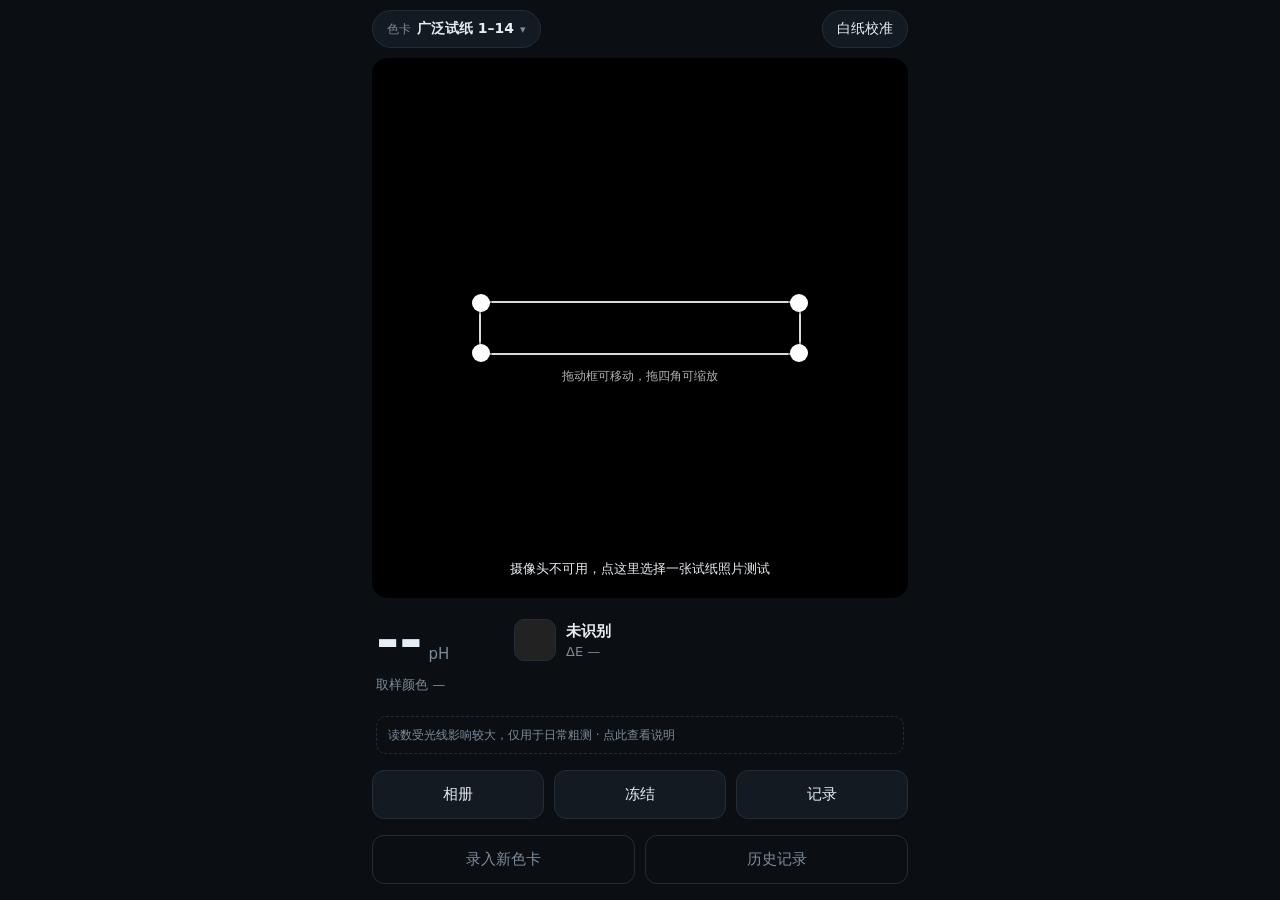
<file: docs/index.html>
<!DOCTYPE html>
<html lang="zh-CN">
<head>
<meta charset="utf-8">
<meta name="viewport" content="width=device-width, initial-scale=1, maximum-scale=1, user-scalable=no, viewport-fit=cover">
<meta name="theme-color" content="#0b0f14">
<title>pH 试纸读数</title>
<link rel="stylesheet" href="style.css">
</head>
<body>
<div class="app">

  <header class="topbar">
    <button id="btnChart" class="chip">
      <span class="chip-key">色卡</span>
      <span id="chartName" class="chip-val">广泛试纸 1–14</span>
      <span class="caret">▾</span>
    </button>
    <button id="btnCal" class="chip">白纸校准</button>
  </header>

  <main class="stage-wrap">
    <video id="video" class="media" playsinline autoplay muted></video>
    <img id="photo" class="media hidden" alt="">
    <div class="reticle">
      <div class="reticle-box" id="reticleBox">
        <span class="handle" data-handle="tl"></span>
        <span class="handle" data-handle="tr"></span>
        <span class="handle" data-handle="bl"></span>
        <span class="handle" data-handle="br"></span>
        <div class="reticle-tip">拖动框可移动，拖四角可缩放</div>
      </div>
    </div>

    <div id="pickBar" class="pick-bar hidden">
      <span class="pick-bar-text">对准要替换的色块，再点「确定」</span>
      <button id="pickCancel" class="btn mini ghost">取消</button>
      <button id="pickConfirm" class="btn mini">确定</button>
    </div>
    <div id="status" class="status">正在启动摄像头…</div>
    <input id="filePick" type="file" accept="image/*" class="hidden">
  </main>

  <section class="readout">
    <div class="readout-row">
      <div class="ph"><span id="phNum">--</span><em>pH</em></div>
      <div class="match">
        <div id="matchSwatch" class="swatch"></div>
        <div class="match-text">
          <div id="matchLabel">未识别</div>
          <div id="deltaE" class="muted">ΔE —</div>
        </div>
      </div>
    </div>
    <div id="measured" class="measured muted">取样颜色 —</div>
    <div id="candidates" class="candidates"></div>
    <button id="btnNotice" class="notice">
      读数受光线影响较大，仅用于日常粗测 · 点此查看说明
    </button>
  </section>

  <footer class="actions">
    <button id="btnGallery" class="btn">相册</button>
    <button id="btnFreeze" class="btn">冻结</button>
    <button id="btnSave" class="btn">记录</button>
  </footer>
  <footer class="actions sub">
    <button id="btnAddChart" class="btn ghost">录入新色卡</button>
    <button id="btnHistory" class="btn ghost">历史记录</button>
  </footer>
</div>

<!-- 色卡管理弹层 -->
<div id="sheet" class="sheet hidden">
  <div class="sheet-panel">
    <div class="sheet-title">色卡管理</div>

    <div class="field">
      <label for="chartSelect">当前色卡</label>
      <select id="chartSelect" class="select"></select>
    </div>

    <div class="m-hint">直接改下面的 pH 值会自动保存；点 × 删除这个色块</div>
    <div id="entryManage" class="entry-manage"></div>

    <div class="sheet-actions wrap">
      <button id="btnNewChart" class="btn mini">新建色卡</button>
      <button id="btnAddSwatch" class="btn mini">添加色块</button>
      <button id="btnExport" class="btn mini ghost">导出 JSON</button>
      <button id="btnImport" class="btn mini ghost">导入 JSON</button>
      <button id="btnDelChart" class="btn mini danger">删除色卡</button>
    </div>
    <div class="sheet-actions">
      <button id="sheetClose" class="btn">关闭</button>
    </div>
    <input id="importFile" type="file" accept="application/json,.json" class="hidden">
  </div>
</div>

<!-- 色卡录入弹层 -->
<div id="editor" class="sheet hidden">
  <div class="sheet-panel">
    <div class="sheet-title" id="editorTitle">新建色卡</div>
    <div class="field" id="nameField">
      <label for="newChartName">色卡名称</label>
      <input id="newChartName" type="text" placeholder="例如：精密试纸 5.4–7.0">
    </div>
    <div class="hint">点一下画面里比色卡的色块，再填它对应的 pH</div>
    <div class="editor-tools">
      <button id="editorGallery" class="btn mini">从相册选图</button>
      <button id="editorCamera" class="btn mini ghost hidden">用摄像头</button>
    </div>
    <div class="editor-canvas-wrap">
      <canvas id="editorCanvas"></canvas>
    </div>
    <div id="pickForm" class="pick-form hidden">
      <span id="pickSwatch" class="swatch small"></span>
      <span id="pickHex" class="muted"></span>
      <input id="pickPh" type="text" inputmode="decimal" placeholder="pH">
      <button id="pickOk" class="btn mini">确定</button>
    </div>
    <div id="entryList" class="entry-list"></div>
    <input id="editorFilePick" type="file" accept="image/*" class="hidden">
    <div class="sheet-actions">
      <button id="editorCancel" class="btn ghost">取消</button>
      <button id="editorSave" class="btn">保存色卡</button>
    </div>
  </div>
</div>

<!-- 使用说明弹层 -->
<div id="notice" class="sheet hidden">
  <div class="sheet-panel">
    <div class="sheet-title">使用说明</div>
    <div class="notice-body">
      <p>手机拍照受光线影响很大，同一张试纸在不同光下颜色能差一档。做到 ±0.5 个 pH 单位是现实的，想更准必须固定光源（固定台灯 + 固定距离）。</p>
      <p>这工具适合日常粗测（水质、土壤等），不能替代实验室仪器，不要用于医疗判断。</p>
    </div>
    <div class="sheet-actions">
      <button id="noticeClose" class="btn">知道了</button>
    </div>
  </div>
</div>

<!-- 历史记录弹层 -->
<div id="history" class="sheet hidden">
  <div class="sheet-panel">
    <div class="sheet-title">历史记录</div>
    <div id="historyList" class="history-list"></div>
    <div class="sheet-actions">
      <button id="historyExport" class="btn ghost">复制 CSV</button>
      <button id="historyClear" class="btn ghost">清空</button>
      <button id="historyClose" class="btn">关闭</button>
    </div>
  </div>
</div>

<script src="app.js"></script>
</body>
</html>
</file>
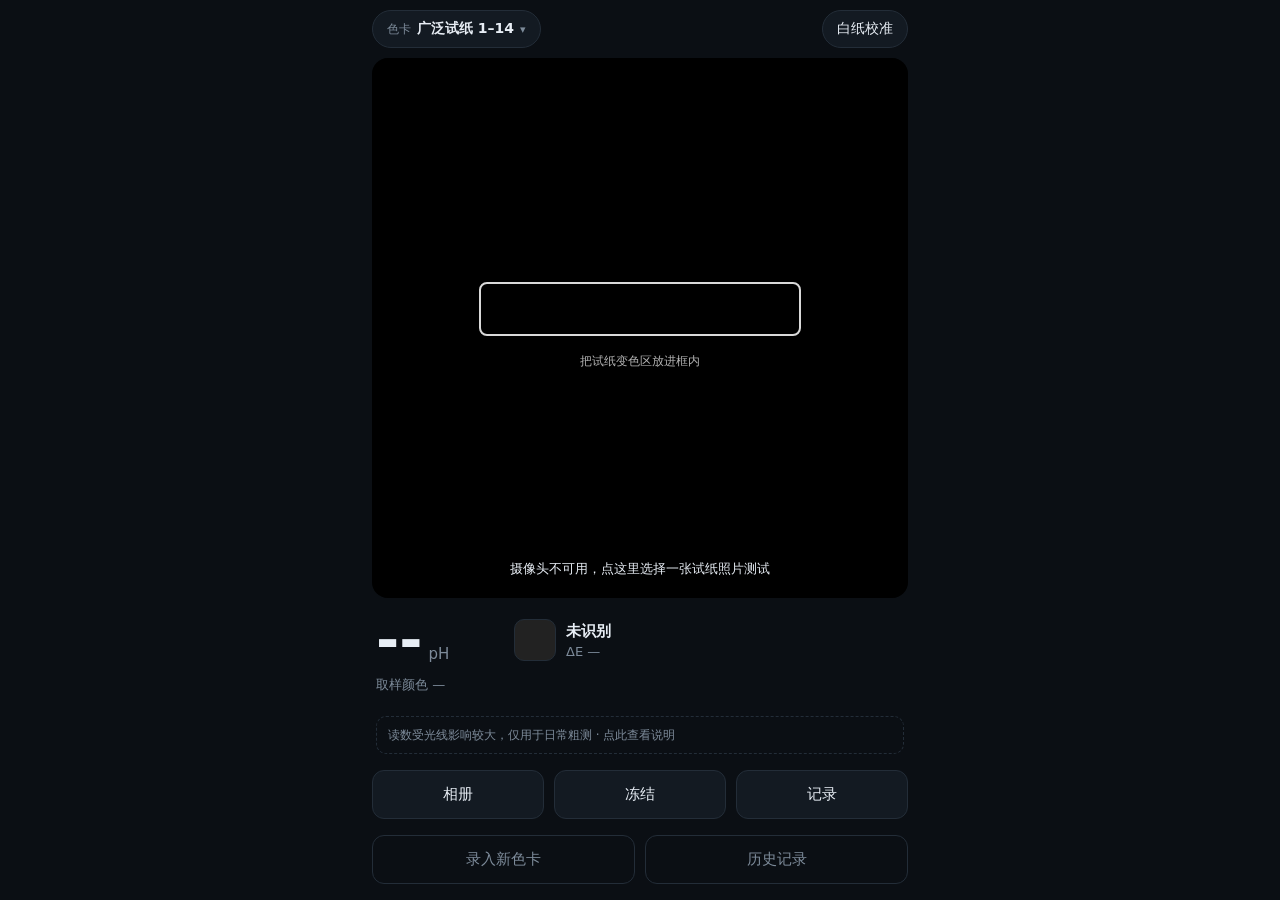
<file: www/index.html>
<!DOCTYPE html>
<html lang="zh-CN">
<head>
<meta charset="utf-8">
<meta name="viewport" content="width=device-width, initial-scale=1, maximum-scale=1, user-scalable=no, viewport-fit=cover">
<meta name="theme-color" content="#0b0f14">
<title>pH 试纸读数</title>
<link rel="stylesheet" href="style.css">
</head>
<body>
<div class="app">

  <header class="topbar">
    <button id="btnChart" class="chip">
      <span class="chip-key">色卡</span>
      <span id="chartName" class="chip-val">广泛试纸 1–14</span>
      <span class="caret">▾</span>
    </button>
    <button id="btnCal" class="chip">白纸校准</button>
  </header>

  <main class="stage-wrap">
    <video id="video" class="media" playsinline autoplay muted></video>
    <img id="photo" class="media hidden" alt="">
    <div class="reticle">
      <div class="reticle-box"></div>
      <div class="reticle-tip">把试纸变色区放进框内</div>
    </div>
    <div id="status" class="status">正在启动摄像头…</div>
    <input id="filePick" type="file" accept="image/*" class="hidden">
  </main>

  <section class="readout">
    <div class="readout-row">
      <div class="ph"><span id="phNum">--</span><em>pH</em></div>
      <div class="match">
        <div id="matchSwatch" class="swatch"></div>
        <div class="match-text">
          <div id="matchLabel">未识别</div>
          <div id="deltaE" class="muted">ΔE —</div>
        </div>
      </div>
    </div>
    <div id="measured" class="measured muted">取样颜色 —</div>
    <div id="candidates" class="candidates"></div>
    <button id="btnNotice" class="notice">
      读数受光线影响较大，仅用于日常粗测 · 点此查看说明
    </button>
  </section>

  <footer class="actions">
    <button id="btnGallery" class="btn">相册</button>
    <button id="btnFreeze" class="btn">冻结</button>
    <button id="btnSave" class="btn">记录</button>
  </footer>
  <footer class="actions sub">
    <button id="btnAddChart" class="btn ghost">录入新色卡</button>
    <button id="btnHistory" class="btn ghost">历史记录</button>
  </footer>
</div>

<!-- 色卡管理弹层 -->
<div id="sheet" class="sheet hidden">
  <div class="sheet-panel">
    <div class="sheet-title">色卡管理</div>

    <div class="field">
      <label for="chartSelect">当前色卡</label>
      <select id="chartSelect" class="select"></select>
    </div>

    <div class="m-hint">直接改下面的 pH 值会自动保存；点 × 删除这个色块</div>
    <div id="entryManage" class="entry-manage"></div>

    <div class="sheet-actions wrap">
      <button id="btnNewChart" class="btn mini">新建色卡</button>
      <button id="btnAddSwatch" class="btn mini">添加色块</button>
      <button id="btnExport" class="btn mini ghost">导出 JSON</button>
      <button id="btnImport" class="btn mini ghost">导入 JSON</button>
      <button id="btnDelChart" class="btn mini danger">删除色卡</button>
    </div>
    <div class="sheet-actions">
      <button id="sheetClose" class="btn">关闭</button>
    </div>
    <input id="importFile" type="file" accept="application/json,.json" class="hidden">
  </div>
</div>

<!-- 色卡录入弹层 -->
<div id="editor" class="sheet hidden">
  <div class="sheet-panel">
    <div class="sheet-title" id="editorTitle">新建色卡</div>
    <div class="field" id="nameField">
      <label for="newChartName">色卡名称</label>
      <input id="newChartName" type="text" placeholder="例如：精密试纸 5.4–7.0">
    </div>
    <div class="hint">点一下画面里比色卡的色块，再填它对应的 pH</div>
    <div class="editor-canvas-wrap">
      <canvas id="editorCanvas"></canvas>
    </div>
    <div id="pickForm" class="pick-form hidden">
      <span id="pickSwatch" class="swatch small"></span>
      <span id="pickHex" class="muted"></span>
      <input id="pickPh" type="text" inputmode="decimal" placeholder="pH">
      <button id="pickOk" class="btn mini">确定</button>
    </div>
    <div id="entryList" class="entry-list"></div>
    <div class="sheet-actions">
      <button id="editorCancel" class="btn ghost">取消</button>
      <button id="editorSave" class="btn">保存色卡</button>
    </div>
  </div>
</div>

<!-- 使用说明弹层 -->
<div id="notice" class="sheet hidden">
  <div class="sheet-panel">
    <div class="sheet-title">使用说明</div>
    <div class="notice-body">
      <p>手机拍照受光线影响很大，同一张试纸在不同光下颜色能差一档。做到 ±0.5 个 pH 单位是现实的，想更准必须固定光源（固定台灯 + 固定距离）。</p>
      <p>这工具适合日常粗测（水质、土壤等），不能替代实验室仪器，不要用于医疗判断。</p>
    </div>
    <div class="sheet-actions">
      <button id="noticeClose" class="btn">知道了</button>
    </div>
  </div>
</div>

<!-- 历史记录弹层 -->
<div id="history" class="sheet hidden">
  <div class="sheet-panel">
    <div class="sheet-title">历史记录</div>
    <div id="historyList" class="history-list"></div>
    <div class="sheet-actions">
      <button id="historyExport" class="btn ghost">复制 CSV</button>
      <button id="historyClear" class="btn ghost">清空</button>
      <button id="historyClose" class="btn">关闭</button>
    </div>
  </div>
</div>

<script src="app.js"></script>
</body>
</html>
</file>
<file: docs/style.css>
/* pH 试纸读数 —— 深色移动端界面 */
:root {
  --bg: #0b0f14;
  --panel: #131a22;
  --line: #232d38;
  --text: #e8eef5;
  --muted: #7d8b9a;
  --accent: #3ea6ff;
  --ok: #37d67a;
  --warn: #ffb020;
  --bad: #ff5c5c;
}

* { box-sizing: border-box; -webkit-tap-highlight-color: transparent; }

html, body {
  margin: 0;
  height: 100%;
  background: var(--bg);
  color: var(--text);
  font-family: -apple-system, "PingFang SC", "Microsoft YaHei", system-ui, sans-serif;
  overscroll-behavior: none;
}

.hidden { display: none !important; }
.muted { color: var(--muted); font-size: 13px; }

.app {
  display: flex;
  flex-direction: column;
  height: 100%;
  max-width: 560px;
  margin: 0 auto;
  padding-top: env(safe-area-inset-top);
  padding-bottom: env(safe-area-inset-bottom);
}

/* ---------- 顶栏 ---------- */
.topbar {
  display: flex;
  gap: 8px;
  padding: 10px 12px;
}

.chip {
  display: flex;
  align-items: center;
  gap: 6px;
  background: var(--panel);
  border: 1px solid var(--line);
  color: var(--text);
  border-radius: 999px;
  padding: 9px 14px;
  font-size: 14px;
  font-family: inherit;
  cursor: pointer;
}
.chip:active { background: #1b2530; }
.chip-key { color: var(--muted); font-size: 12px; }
.chip-val { font-weight: 600; }
.caret { color: var(--muted); font-size: 11px; }
#btnCal { margin-left: auto; }

/* ---------- 取景区 ---------- */
.stage-wrap {
  position: relative;
  flex: 1 1 auto;
  min-height: 0;
  margin: 0 12px;
  border-radius: 16px;
  overflow: hidden;
  background: #000;
}

.media {
  width: 100%;
  height: 100%;
  object-fit: cover;
  display: block;
  position: absolute;
  inset: 0;
}

.reticle {
  position: absolute;
  inset: 0;
  pointer-events: none;
}

/* 位置和大小由 app.js 用百分比写入，可拖动、可拖四角缩放 */
.reticle-box {
  position: absolute;
  left: 20%;
  top: 45%;
  width: 60%;
  height: 10%;
  min-width: 24px;
  min-height: 14px;
  border: 2px solid rgba(255, 255, 255, .85);
  border-radius: 8px;
  box-shadow: 0 0 0 9999px rgba(0, 0, 0, .35);
  pointer-events: auto;
  touch-action: none;
  cursor: move;
}

.reticle-tip {
  position: absolute;
  top: 100%;
  left: 50%;
  transform: translateX(-50%);
  margin-top: 10px;
  white-space: nowrap;
  font-size: 12px;
  color: rgba(255, 255, 255, .7);
  background: rgba(0, 0, 0, .45);
  padding: 5px 10px;
  border-radius: 999px;
  pointer-events: none;
}

.handle {
  position: absolute;
  width: 18px;
  height: 18px;
  margin: -9px 0 0 -9px;
  border-radius: 50%;
  background: #fff;
  box-shadow: 0 0 0 2px rgba(0, 0, 0, .35);
  pointer-events: auto;
  touch-action: none;
}
.handle[data-handle="tl"] { left: 0; top: 0; cursor: nwse-resize; }
.handle[data-handle="tr"] { left: 100%; top: 0; cursor: nesw-resize; }
.handle[data-handle="bl"] { left: 0; top: 100%; cursor: nesw-resize; }
.handle[data-handle="br"] { left: 100%; top: 100%; cursor: nwse-resize; }

/* 取色确认条 */
.pick-bar {
  position: absolute;
  left: 12px;
  right: 12px;
  bottom: 56px;
  display: flex;
  align-items: center;
  gap: 8px;
  padding: 10px 12px;
  border-radius: 14px;
  background: rgba(15, 21, 28, .96);
  border: 1px solid var(--line);
  box-shadow: 0 8px 24px rgba(0, 0, 0, .45);
  z-index: 30;
}
.pick-bar-text {
  flex: 1;
  font-size: 13px;
  color: var(--text);
}

.status {
  position: absolute;
  left: 12px;
  right: 12px;
  bottom: 12px;
  font-size: 13px;
  color: var(--text);
  background: rgba(0, 0, 0, .6);
  padding: 8px 12px;
  border-radius: 10px;
  text-align: center;
}

/* ---------- 读数区 ---------- */
.readout {
  padding: 14px 16px 6px;
}

.readout-row {
  display: flex;
  align-items: center;
  gap: 18px;
}

.ph {
  display: flex;
  align-items: baseline;
  gap: 6px;
  min-width: 120px;
}
.ph span {
  font-size: 56px;
  font-weight: 700;
  line-height: 1;
  font-variant-numeric: tabular-nums;
}
.ph span.approx {
  font-size: 42px;
  color: var(--warn);
}

.ph em {
  font-style: normal;
  font-size: 15px;
  color: var(--muted);
}

.match {
  display: flex;
  align-items: center;
  gap: 10px;
  flex: 1;
}

.swatch {
  width: 42px;
  height: 42px;
  border-radius: 10px;
  background: #222;
  border: 1px solid var(--line);
  flex: none;
}
.swatch.small { width: 28px; height: 28px; border-radius: 7px; }

.match-text { display: flex; flex-direction: column; gap: 3px; }
#matchLabel { font-size: 15px; font-weight: 600; }

.measured { margin-top: 8px; }

.candidates {
  display: flex;
  gap: 8px;
  margin-top: 10px;
  overflow-x: auto;
}
.cand {
  flex: none;
  display: flex;
  align-items: center;
  gap: 6px;
  background: var(--panel);
  border: 1px solid var(--line);
  border-radius: 10px;
  padding: 6px 10px;
  font-size: 13px;
}
.cand i {
  width: 14px;
  height: 14px;
  border-radius: 4px;
  display: inline-block;
}

/* ---------- 底部按钮 ---------- */
.actions {
  display: flex;
  gap: 10px;
  padding: 10px 12px 16px;
}

.actions.sub {
  padding-top: 0;
}

.btn {
  flex: 1;
  padding: 14px;
  border-radius: 12px;
  border: 1px solid var(--line);
  background: var(--panel);
  color: var(--text);
  font-size: 15px;
  font-family: inherit;
  cursor: pointer;
}
.btn:active { background: #1b2530; }
.btn.ghost { background: transparent; color: var(--muted); }
.btn.mini { flex: none; padding: 8px 14px; font-size: 14px; border-radius: 9px; }
.btn.small-btn { flex: none; }

/* ---------- 弹层 ---------- */
.sheet {
  position: fixed;
  inset: 0;
  background: rgba(0, 0, 0, .65);
  display: flex;
  align-items: flex-end;
  justify-content: center;
  z-index: 50;
}

.sheet-panel {
  width: 100%;
  max-width: 560px;
  max-height: 88vh;
  overflow-y: auto;
  background: var(--panel);
  border-radius: 18px 18px 0 0;
  padding: 18px 16px calc(18px + env(safe-area-inset-bottom));
  border-top: 1px solid var(--line);
}

.sheet-title {
  font-size: 16px;
  font-weight: 700;
  margin-bottom: 14px;
}

.chart-list { display: flex; flex-direction: column; gap: 8px; }

.chart-item {
  display: flex;
  align-items: center;
  gap: 10px;
  padding: 13px 14px;
  border-radius: 12px;
  border: 1px solid var(--line);
  background: #0f151c;
  cursor: pointer;
}
.chart-item.active { border-color: var(--accent); }
.chart-item .name { flex: 1; font-size: 15px; }
.chart-item .tag {
  font-size: 11px;
  color: var(--muted);
  border: 1px solid var(--line);
  border-radius: 999px;
  padding: 2px 8px;
}
.chart-item .del {
  border: none;
  background: transparent;
  color: var(--bad);
  font-size: 13px;
  cursor: pointer;
  padding: 4px 6px;
}

.sheet-actions {
  display: flex;
  gap: 10px;
  margin-top: 16px;
}

/* ---------- 编辑器 ---------- */
.field { display: flex; flex-direction: column; gap: 6px; margin-bottom: 10px; }
.field label { font-size: 13px; color: var(--muted); }

input[type="text"] {
  background: #0f151c;
  border: 1px solid var(--line);
  border-radius: 10px;
  color: var(--text);
  font-size: 15px;
  padding: 11px 12px;
  font-family: inherit;
  width: 100%;
}
input[type="text"]:focus { outline: none; border-color: var(--accent); }

.hint { font-size: 12px; color: var(--muted); margin-bottom: 10px; }

.editor-tools {
  display: flex;
  gap: 8px;
  margin-bottom: 10px;
}
.editor-tools .btn {
  flex: 1;
}

.editor-canvas-wrap {
  border-radius: 12px;
  overflow: hidden;
  background: #000;
  margin-bottom: 10px;
}
#editorCanvas { width: 100%; display: block; cursor: crosshair; }

.pick-form {
  display: flex;
  align-items: center;
  gap: 8px;
  padding: 8px;
  background: #0f151c;
  border: 1px solid var(--line);
  border-radius: 10px;
  margin-bottom: 10px;
}
.pick-form input { flex: 1; padding: 8px 10px; }

.entry-list { display: flex; flex-wrap: wrap; gap: 8px; }
.entry {
  display: flex;
  align-items: center;
  gap: 6px;
  background: #0f151c;
  border: 1px solid var(--line);
  border-radius: 999px;
  padding: 5px 10px 5px 6px;
  font-size: 13px;
}
.entry i { width: 16px; height: 16px; border-radius: 5px; display: inline-block; }
.entry button {
  border: none;
  background: transparent;
  color: var(--muted);
  cursor: pointer;
  font-size: 14px;
  padding: 0 2px;
}

/* ---------- 色卡管理 ---------- */
.select {
  width: 100%;
  background: #0f151c;
  border: 1px solid var(--line);
  border-radius: 10px;
  color: var(--text);
  font-size: 15px;
  font-family: inherit;
  padding: 11px 12px;
  appearance: none;
}

.m-hint {
  font-size: 12px;
  color: var(--muted);
  margin: 4px 0 10px;
}

.entry-manage {
  display: flex;
  flex-direction: column;
  gap: 8px;
  max-height: 40vh;
  overflow-y: auto;
}

.m-entry {
  display: flex;
  align-items: center;
  gap: 10px;
  background: #0f151c;
  border: 1px solid var(--line);
  border-radius: 10px;
  padding: 8px 10px;
}
.m-entry .m-hex {
  font-size: 12px;
  color: var(--muted);
  font-variant-numeric: tabular-nums;
  width: 62px;
}
.m-entry input.m-ph {
  width: 62px;
  padding: 7px 9px;
  font-size: 15px;
  text-align: center;
}
.m-entry .m-unit {
  font-size: 12px;
  color: var(--muted);
}
.m-entry .m-recolor {
  border: 1px solid var(--line);
  background: #131a22;
  color: var(--text);
  font-size: 12px;
  padding: 5px 9px;
  border-radius: 8px;
  cursor: pointer;
  white-space: nowrap;
}
.m-entry .m-del {
  margin-left: auto;
  border: none;
  background: transparent;
  color: var(--bad);
  font-size: 18px;
  line-height: 1;
  cursor: pointer;
  padding: 4px 6px;
}

.m-add {
  width: 100%;
  margin-top: 2px;
  padding: 10px;
  border: 1px dashed var(--line);
  border-radius: 10px;
  background: transparent;
  color: var(--muted);
  font-size: 13px;
  font-family: inherit;
  cursor: pointer;
}
.m-add:active { background: #131a22; }

.sheet-actions.wrap {
  flex-wrap: wrap;
}
.sheet-actions.wrap .btn {
  flex: 1 1 30%;
}

.btn.danger {
  color: var(--bad);
  border-color: #4a2226;
}

/* ---------- 使用说明 ---------- */
.notice {
  display: block;
  width: 100%;
  margin-top: 12px;
  padding: 9px 11px;
  border: 1px dashed var(--line);
  border-radius: 10px;
  background: transparent;
  color: var(--muted);
  font-size: 12px;
  line-height: 1.5;
  text-align: left;
  font-family: inherit;
  cursor: pointer;
}
.notice:active { background: #131a22; }

.notice-body p {
  font-size: 14px;
  line-height: 1.8;
  color: var(--text);
  margin: 0 0 14px;
}
.notice-body p:last-child {
  margin-bottom: 0;
  color: var(--warn);
}

/* ---------- 历史记录 ---------- */
.history-list {
  display: flex;
  flex-direction: column;
  gap: 8px;
  max-height: 46vh;
  overflow-y: auto;
}

.history-empty {
  color: var(--muted);
  font-size: 13px;
  padding: 22px 0;
  text-align: center;
}

.record {
  display: flex;
  align-items: center;
  gap: 10px;
  background: #0f151c;
  border: 1px solid var(--line);
  border-radius: 12px;
  padding: 10px 12px;
}
.record i {
  width: 22px;
  height: 22px;
  border-radius: 6px;
  flex: none;
}
.record .r-main {
  flex: 1;
  display: flex;
  flex-direction: column;
  gap: 3px;
}
.record .r-ph { font-size: 16px; font-weight: 700; }
.record .r-meta { font-size: 12px; color: var(--muted); }
.record button {
  border: none;
  background: transparent;
  color: var(--bad);
  font-size: 13px;
  cursor: pointer;
  padding: 4px 6px;
}
</file>
<file: www/style.css>
/* pH 试纸读数 —— 深色移动端界面 */
:root {
  --bg: #0b0f14;
  --panel: #131a22;
  --line: #232d38;
  --text: #e8eef5;
  --muted: #7d8b9a;
  --accent: #3ea6ff;
  --ok: #37d67a;
  --warn: #ffb020;
  --bad: #ff5c5c;
}

* { box-sizing: border-box; -webkit-tap-highlight-color: transparent; }

html, body {
  margin: 0;
  height: 100%;
  background: var(--bg);
  color: var(--text);
  font-family: -apple-system, "PingFang SC", "Microsoft YaHei", system-ui, sans-serif;
  overscroll-behavior: none;
}

.hidden { display: none !important; }
.muted { color: var(--muted); font-size: 13px; }

.app {
  display: flex;
  flex-direction: column;
  height: 100%;
  max-width: 560px;
  margin: 0 auto;
  padding-top: env(safe-area-inset-top);
  padding-bottom: env(safe-area-inset-bottom);
}

/* ---------- 顶栏 ---------- */
.topbar {
  display: flex;
  gap: 8px;
  padding: 10px 12px;
}

.chip {
  display: flex;
  align-items: center;
  gap: 6px;
  background: var(--panel);
  border: 1px solid var(--line);
  color: var(--text);
  border-radius: 999px;
  padding: 9px 14px;
  font-size: 14px;
  font-family: inherit;
  cursor: pointer;
}
.chip:active { background: #1b2530; }
.chip-key { color: var(--muted); font-size: 12px; }
.chip-val { font-weight: 600; }
.caret { color: var(--muted); font-size: 11px; }
#btnCal { margin-left: auto; }

/* ---------- 取景区 ---------- */
.stage-wrap {
  position: relative;
  flex: 1 1 auto;
  min-height: 0;
  margin: 0 12px;
  border-radius: 16px;
  overflow: hidden;
  background: #000;
}

.media {
  width: 100%;
  height: 100%;
  object-fit: cover;
  display: block;
  position: absolute;
  inset: 0;
}

.reticle {
  position: absolute;
  inset: 0;
  pointer-events: none;
  display: flex;
  flex-direction: column;
  align-items: center;
  justify-content: center;
}

/* 取样框位置必须和 app.js 里的 RECT 常量一致：左右各留 20%，垂直居中 10% 高 */
.reticle-box {
  width: 60%;
  height: 10%;
  border: 2px solid rgba(255, 255, 255, .85);
  border-radius: 8px;
  box-shadow: 0 0 0 9999px rgba(0, 0, 0, .35);
}

.reticle-tip {
  margin-top: 12px;
  font-size: 12px;
  color: rgba(255, 255, 255, .7);
  background: rgba(0, 0, 0, .45);
  padding: 5px 10px;
  border-radius: 999px;
}

.status {
  position: absolute;
  left: 12px;
  right: 12px;
  bottom: 12px;
  font-size: 13px;
  color: var(--text);
  background: rgba(0, 0, 0, .6);
  padding: 8px 12px;
  border-radius: 10px;
  text-align: center;
}

/* ---------- 读数区 ---------- */
.readout {
  padding: 14px 16px 6px;
}

.readout-row {
  display: flex;
  align-items: center;
  gap: 18px;
}

.ph {
  display: flex;
  align-items: baseline;
  gap: 6px;
  min-width: 120px;
}
.ph span {
  font-size: 56px;
  font-weight: 700;
  line-height: 1;
  font-variant-numeric: tabular-nums;
}
.ph span.approx {
  font-size: 42px;
  color: var(--warn);
}

.ph em {
  font-style: normal;
  font-size: 15px;
  color: var(--muted);
}

.match {
  display: flex;
  align-items: center;
  gap: 10px;
  flex: 1;
}

.swatch {
  width: 42px;
  height: 42px;
  border-radius: 10px;
  background: #222;
  border: 1px solid var(--line);
  flex: none;
}
.swatch.small { width: 28px; height: 28px; border-radius: 7px; }

.match-text { display: flex; flex-direction: column; gap: 3px; }
#matchLabel { font-size: 15px; font-weight: 600; }

.measured { margin-top: 8px; }

.candidates {
  display: flex;
  gap: 8px;
  margin-top: 10px;
  overflow-x: auto;
}
.cand {
  flex: none;
  display: flex;
  align-items: center;
  gap: 6px;
  background: var(--panel);
  border: 1px solid var(--line);
  border-radius: 10px;
  padding: 6px 10px;
  font-size: 13px;
}
.cand i {
  width: 14px;
  height: 14px;
  border-radius: 4px;
  display: inline-block;
}

/* ---------- 底部按钮 ---------- */
.actions {
  display: flex;
  gap: 10px;
  padding: 10px 12px 16px;
}

.actions.sub {
  padding-top: 0;
}

.btn {
  flex: 1;
  padding: 14px;
  border-radius: 12px;
  border: 1px solid var(--line);
  background: var(--panel);
  color: var(--text);
  font-size: 15px;
  font-family: inherit;
  cursor: pointer;
}
.btn:active { background: #1b2530; }
.btn.ghost { background: transparent; color: var(--muted); }
.btn.mini { flex: none; padding: 8px 14px; font-size: 14px; border-radius: 9px; }
.btn.small-btn { flex: none; }

/* ---------- 弹层 ---------- */
.sheet {
  position: fixed;
  inset: 0;
  background: rgba(0, 0, 0, .65);
  display: flex;
  align-items: flex-end;
  justify-content: center;
  z-index: 50;
}

.sheet-panel {
  width: 100%;
  max-width: 560px;
  max-height: 88vh;
  overflow-y: auto;
  background: var(--panel);
  border-radius: 18px 18px 0 0;
  padding: 18px 16px calc(18px + env(safe-area-inset-bottom));
  border-top: 1px solid var(--line);
}

.sheet-title {
  font-size: 16px;
  font-weight: 700;
  margin-bottom: 14px;
}

.chart-list { display: flex; flex-direction: column; gap: 8px; }

.chart-item {
  display: flex;
  align-items: center;
  gap: 10px;
  padding: 13px 14px;
  border-radius: 12px;
  border: 1px solid var(--line);
  background: #0f151c;
  cursor: pointer;
}
.chart-item.active { border-color: var(--accent); }
.chart-item .name { flex: 1; font-size: 15px; }
.chart-item .tag {
  font-size: 11px;
  color: var(--muted);
  border: 1px solid var(--line);
  border-radius: 999px;
  padding: 2px 8px;
}
.chart-item .del {
  border: none;
  background: transparent;
  color: var(--bad);
  font-size: 13px;
  cursor: pointer;
  padding: 4px 6px;
}

.sheet-actions {
  display: flex;
  gap: 10px;
  margin-top: 16px;
}

/* ---------- 编辑器 ---------- */
.field { display: flex; flex-direction: column; gap: 6px; margin-bottom: 10px; }
.field label { font-size: 13px; color: var(--muted); }

input[type="text"] {
  background: #0f151c;
  border: 1px solid var(--line);
  border-radius: 10px;
  color: var(--text);
  font-size: 15px;
  padding: 11px 12px;
  font-family: inherit;
  width: 100%;
}
input[type="text"]:focus { outline: none; border-color: var(--accent); }

.hint { font-size: 12px; color: var(--muted); margin-bottom: 10px; }

.editor-canvas-wrap {
  border-radius: 12px;
  overflow: hidden;
  background: #000;
  margin-bottom: 10px;
}
#editorCanvas { width: 100%; display: block; cursor: crosshair; }

.pick-form {
  display: flex;
  align-items: center;
  gap: 8px;
  padding: 8px;
  background: #0f151c;
  border: 1px solid var(--line);
  border-radius: 10px;
  margin-bottom: 10px;
}
.pick-form input { flex: 1; padding: 8px 10px; }

.entry-list { display: flex; flex-wrap: wrap; gap: 8px; }
.entry {
  display: flex;
  align-items: center;
  gap: 6px;
  background: #0f151c;
  border: 1px solid var(--line);
  border-radius: 999px;
  padding: 5px 10px 5px 6px;
  font-size: 13px;
}
.entry i { width: 16px; height: 16px; border-radius: 5px; display: inline-block; }
.entry button {
  border: none;
  background: transparent;
  color: var(--muted);
  cursor: pointer;
  font-size: 14px;
  padding: 0 2px;
}

/* ---------- 色卡管理 ---------- */
.select {
  width: 100%;
  background: #0f151c;
  border: 1px solid var(--line);
  border-radius: 10px;
  color: var(--text);
  font-size: 15px;
  font-family: inherit;
  padding: 11px 12px;
  appearance: none;
}

.m-hint {
  font-size: 12px;
  color: var(--muted);
  margin: 4px 0 10px;
}

.entry-manage {
  display: flex;
  flex-direction: column;
  gap: 8px;
  max-height: 40vh;
  overflow-y: auto;
}

.m-entry {
  display: flex;
  align-items: center;
  gap: 10px;
  background: #0f151c;
  border: 1px solid var(--line);
  border-radius: 10px;
  padding: 8px 10px;
}
.m-entry .m-hex {
  font-size: 12px;
  color: var(--muted);
  font-variant-numeric: tabular-nums;
  width: 62px;
}
.m-entry input.m-ph {
  width: 62px;
  padding: 7px 9px;
  font-size: 15px;
  text-align: center;
}
.m-entry .m-unit {
  font-size: 12px;
  color: var(--muted);
}
.m-entry .m-del {
  margin-left: auto;
  border: none;
  background: transparent;
  color: var(--bad);
  font-size: 18px;
  line-height: 1;
  cursor: pointer;
  padding: 4px 6px;
}

.sheet-actions.wrap {
  flex-wrap: wrap;
}
.sheet-actions.wrap .btn {
  flex: 1 1 30%;
}

.btn.danger {
  color: var(--bad);
  border-color: #4a2226;
}

/* ---------- 使用说明 ---------- */
.notice {
  display: block;
  width: 100%;
  margin-top: 12px;
  padding: 9px 11px;
  border: 1px dashed var(--line);
  border-radius: 10px;
  background: transparent;
  color: var(--muted);
  font-size: 12px;
  line-height: 1.5;
  text-align: left;
  font-family: inherit;
  cursor: pointer;
}
.notice:active { background: #131a22; }

.notice-body p {
  font-size: 14px;
  line-height: 1.8;
  color: var(--text);
  margin: 0 0 14px;
}
.notice-body p:last-child {
  margin-bottom: 0;
  color: var(--warn);
}

/* ---------- 历史记录 ---------- */
.history-list {
  display: flex;
  flex-direction: column;
  gap: 8px;
  max-height: 46vh;
  overflow-y: auto;
}

.history-empty {
  color: var(--muted);
  font-size: 13px;
  padding: 22px 0;
  text-align: center;
}

.record {
  display: flex;
  align-items: center;
  gap: 10px;
  background: #0f151c;
  border: 1px solid var(--line);
  border-radius: 12px;
  padding: 10px 12px;
}
.record i {
  width: 22px;
  height: 22px;
  border-radius: 6px;
  flex: none;
}
.record .r-main {
  flex: 1;
  display: flex;
  flex-direction: column;
  gap: 3px;
}
.record .r-ph { font-size: 16px; font-weight: 700; }
.record .r-meta { font-size: 12px; color: var(--muted); }
.record button {
  border: none;
  background: transparent;
  color: var(--bad);
  font-size: 13px;
  cursor: pointer;
  padding: 4px 6px;
}
</file>
